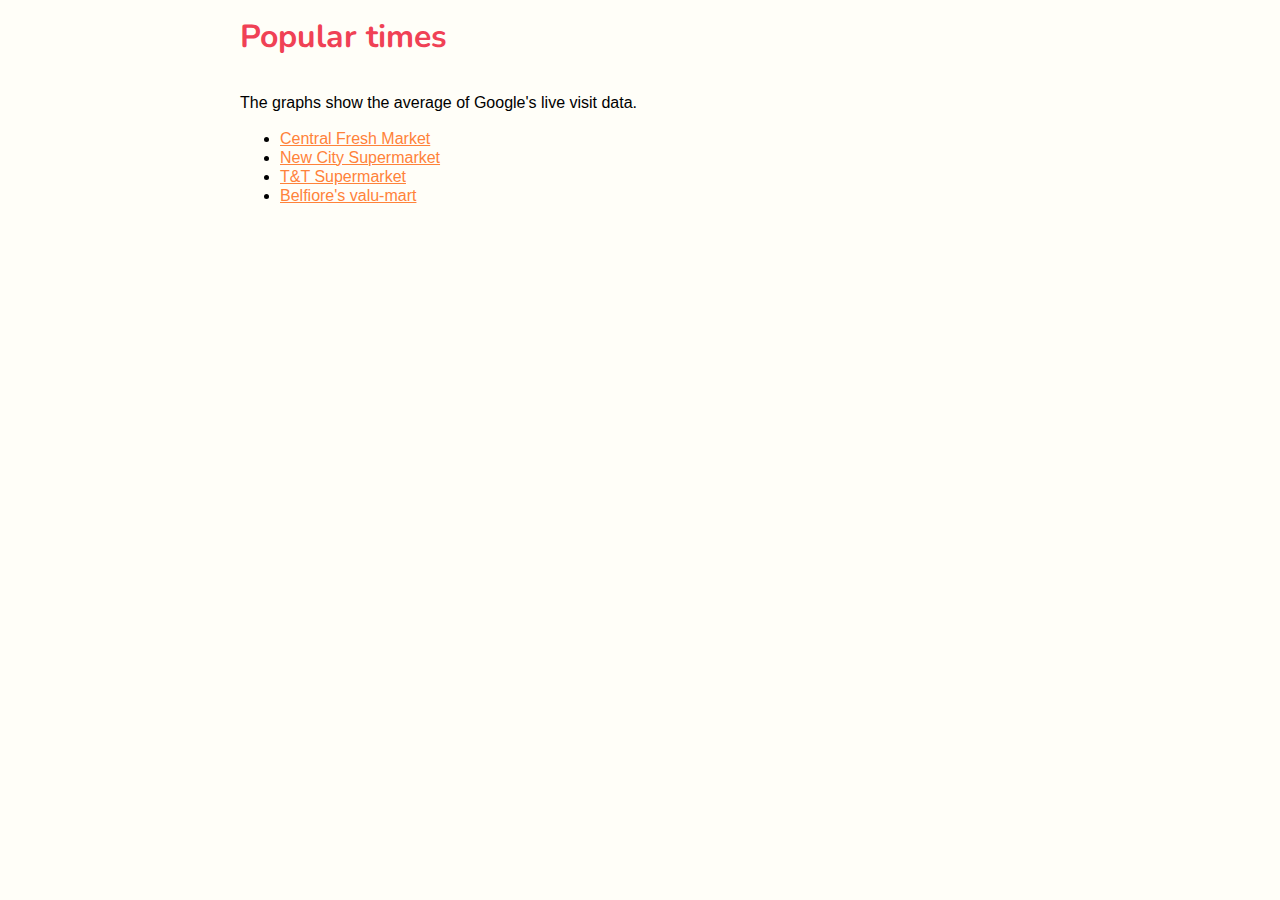
<file: index.html>
<!DOCTYPE html>
<html lang="en">

<head>
    <meta charset="UTF-8">
    <meta name="theme-color" content="#95CFB7"/>
    <link rel="icon" type="image/png" href="favicon.png"/>
    <link type="text/css" rel="stylesheet" href="style.css"/>
    <meta name="viewport" content="width=device-width, initial-scale=1">
    <title>Popular times</title>
    <meta name="description" content="">
</head>

<body>
	<main>
        <h1>Popular times</h1>
        <p>The graphs show the average of Google's live visit data.</p>
        <ul>
            <li><a href="Waterloo - CentralFresh.html">Central Fresh Market</a></li>
          <li><a href="Waterloo - NewCity.html">New City Supermarket</a></li>
          <li><a href="Waterloo - TandT.html">T&T Supermarket</a></li>
          <li><a href="Waterloo - Valumart.html">Belfiore's valu-mart</a></li>
        </ul>
    </main>
</body>

</html>
</file>
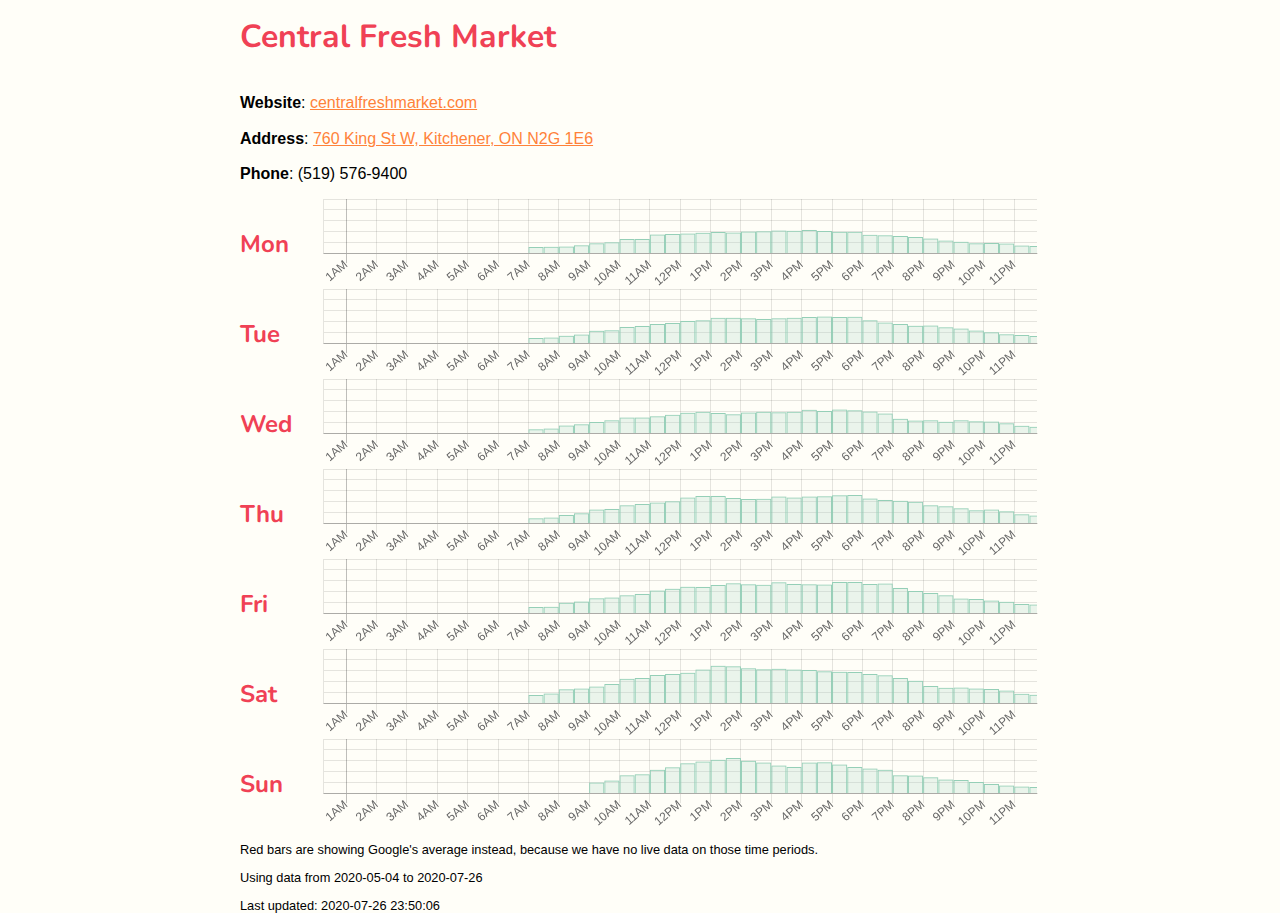
<file: Waterloo - CentralFresh.html>
<!DOCTYPE html>
<html lang="en">

<head>
    <meta charset="UTF-8">
    <meta name="theme-color" content="#95CFB7"/>
    <link rel="icon" type="image/png" href="favicon.png"/>
    <link type="text/css" rel="stylesheet" href="style.css"/>
    <script src="moment.min.js"></script>
    <script src="Chart.min.js"></script>
    <script src="Waterloo - CentralFresh.js"></script>
    <meta name="viewport" content="width=device-width, initial-scale=1">
    <title>Popular times</title>
    <meta name="description" content="">
</head>

<body>
	<main>
        <h1>Central Fresh Market</h1>
        <p><strong>Website</strong>: <a href="http://centralfreshmarket.com/">centralfreshmarket.com</a></p>
        <p><strong>Address</strong>: <a href="https://www.google.ca/maps/preview/place/Central+Fresh+Market,+760+King+St+W,+Kitchener,+ON+N2G+1E6/@43.4560649,-80.5072358,2896a,13.1y/data=!4m2!3m1!1s0x882bf46701a4cee1:0xd97eed8385d754af">760 King St W, Kitchener, ON N2G 1E6</a></p>
        <p><strong>Phone</strong>: (519) 576-9400</p>
        
        <div class="day_row">
            <h2>Mon</h2>
            <div class="chart_container"><canvas id="chart0" width="800" height="100"></canvas></div>
        </div>
        <div class="day_row">
            <h2>Tue</h2>
            <div class="chart_container"><canvas id="chart1" width="800" height="100"></canvas></div>
        </div>
        <div class="day_row">
            <h2>Wed</h2>
            <div class="chart_container"><canvas id="chart2" width="800" height="100"></canvas></div>
        </div>
        <div class="day_row">
            <h2>Thu</h2>
            <div class="chart_container"><canvas id="chart3" width="800" height="100"></canvas></div>
        </div>
        <div class="day_row">
            <h2>Fri</h2>
            <div class="chart_container"><canvas id="chart4" width="800" height="100"></canvas></div>
        </div>
        <div class="day_row">
            <h2>Sat</h2>
            <div class="chart_container"><canvas id="chart5" width="800" height="100"></canvas></div>
        </div>
        <div class="day_row">
            <h2>Sun</h2>
            <div class="chart_container"><canvas id="chart6" width="800" height="100"></canvas></div>
        </div>
        
        <p class="small">Red bars are showing Google's average instead, because we have no live data on those time periods.</p>
        <p class="small">Using data from 2020-05-04 to 2020-07-26</p>
        <p class="small">Last updated: 2020-07-26 23:50:06</p>
        
        <script>
            Chart.defaults.global.legend.display = false;
            for (var i=0; i<7; i++) {
                var context = document.getElementById('chart'+i).getContext('2d');
                var chart = new Chart(context, {
                    type: 'bar',
                    data: {
                        datasets: [{
                            data: data[i],
                            backgroundColor: bar_color[i],
                            borderColor: border_color[i],
                            borderWidth: 1,
                            barPercentage: 1.0,
                            categoryPercentage: 1.0
                        }]
                    },
                    options: {
                        scales: {
                            xAxes: [{type: 'time', time: {tooltipFormat: 'hh:mmA'}}],
                            yAxes: [{ticks: {min: 0, max:100, display:false}, gridLines: {display:true, drawTicks: false}}]
                        }
                    }
                })
            }
        </script>
    </main>
</body>

</html>
</file>
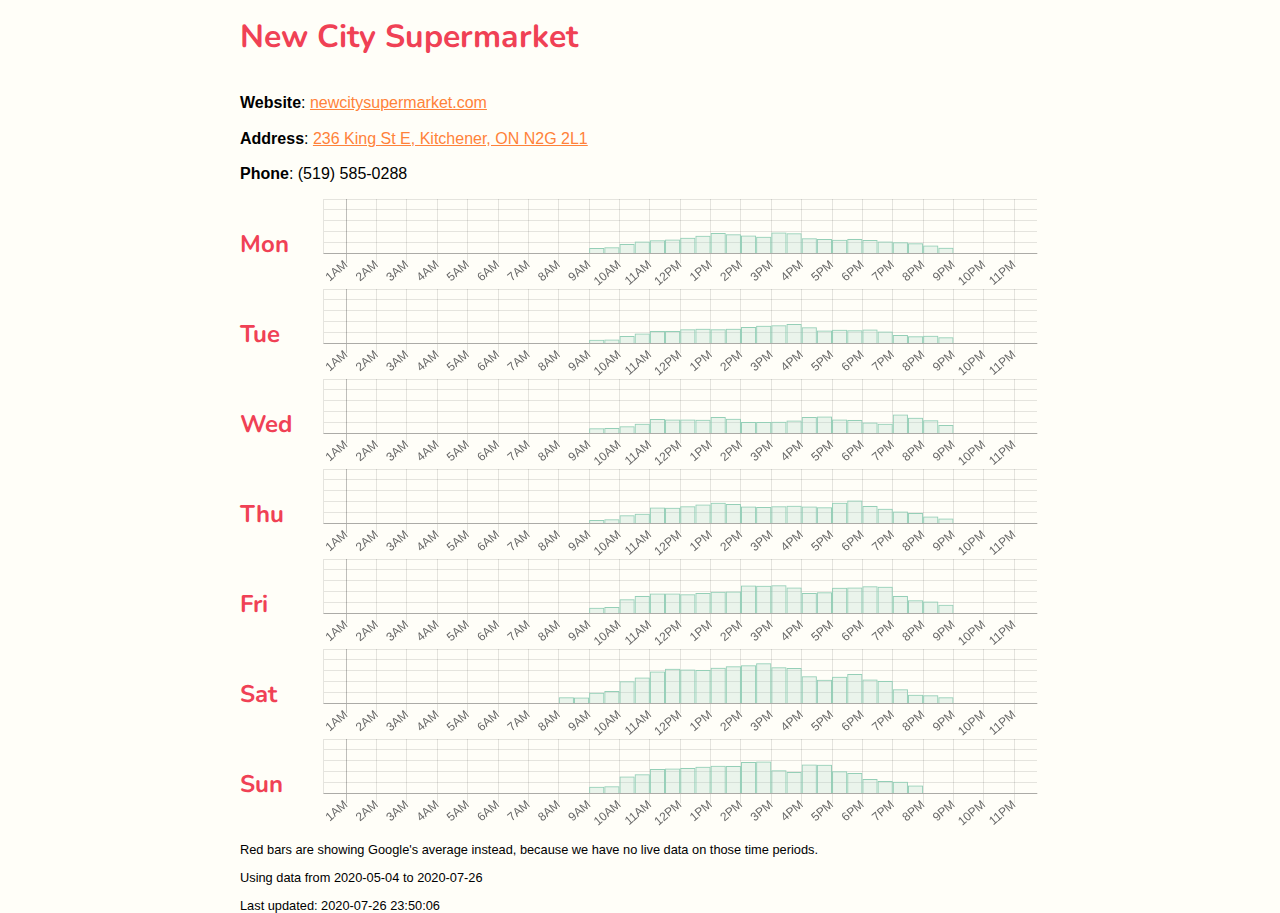
<file: Waterloo - NewCity.html>
<!DOCTYPE html>
<html lang="en">

<head>
    <meta charset="UTF-8">
    <meta name="theme-color" content="#95CFB7"/>
    <link rel="icon" type="image/png" href="favicon.png"/>
    <link type="text/css" rel="stylesheet" href="style.css"/>
    <script src="moment.min.js"></script>
    <script src="Chart.min.js"></script>
    <script src="Waterloo - NewCity.js"></script>
    <meta name="viewport" content="width=device-width, initial-scale=1">
    <title>Popular times</title>
    <meta name="description" content="">
</head>

<body>
	<main>
        <h1>New City Supermarket</h1>
        <p><strong>Website</strong>: <a href="http://www.newcitysupermarket.com/">newcitysupermarket.com</a></p>
        <p><strong>Address</strong>: <a href="https://www.google.ca/maps/preview/place/New+City+Supermarket,+236+King+St+E,+Kitchener,+ON+N2G+2L1/@43.4484944,-80.4852972,2897a,13.1y/data=!4m2!3m1!1s0x882bf4ec4af31917:0xcfadc1222a5baced">236 King St E, Kitchener, ON N2G 2L1</a></p>
        <p><strong>Phone</strong>: (519) 585-0288</p>
        
        <div class="day_row">
            <h2>Mon</h2>
            <div class="chart_container"><canvas id="chart0" width="800" height="100"></canvas></div>
        </div>
        <div class="day_row">
            <h2>Tue</h2>
            <div class="chart_container"><canvas id="chart1" width="800" height="100"></canvas></div>
        </div>
        <div class="day_row">
            <h2>Wed</h2>
            <div class="chart_container"><canvas id="chart2" width="800" height="100"></canvas></div>
        </div>
        <div class="day_row">
            <h2>Thu</h2>
            <div class="chart_container"><canvas id="chart3" width="800" height="100"></canvas></div>
        </div>
        <div class="day_row">
            <h2>Fri</h2>
            <div class="chart_container"><canvas id="chart4" width="800" height="100"></canvas></div>
        </div>
        <div class="day_row">
            <h2>Sat</h2>
            <div class="chart_container"><canvas id="chart5" width="800" height="100"></canvas></div>
        </div>
        <div class="day_row">
            <h2>Sun</h2>
            <div class="chart_container"><canvas id="chart6" width="800" height="100"></canvas></div>
        </div>
        
        <p class="small">Red bars are showing Google's average instead, because we have no live data on those time periods.</p>
        <p class="small">Using data from 2020-05-04 to 2020-07-26</p>
        <p class="small">Last updated: 2020-07-26 23:50:06</p>
        
        <script>
            Chart.defaults.global.legend.display = false;
            for (var i=0; i<7; i++) {
                var context = document.getElementById('chart'+i).getContext('2d');
                var chart = new Chart(context, {
                    type: 'bar',
                    data: {
                        datasets: [{
                            data: data[i],
                            backgroundColor: bar_color[i],
                            borderColor: border_color[i],
                            borderWidth: 1,
                            barPercentage: 1.0,
                            categoryPercentage: 1.0
                        }]
                    },
                    options: {
                        scales: {
                            xAxes: [{type: 'time', time: {tooltipFormat: 'hh:mmA'}}],
                            yAxes: [{ticks: {min: 0, max:100, display:false}, gridLines: {display:true, drawTicks: false}}]
                        }
                    }
                })
            }
        </script>
    </main>
</body>

</html>
</file>
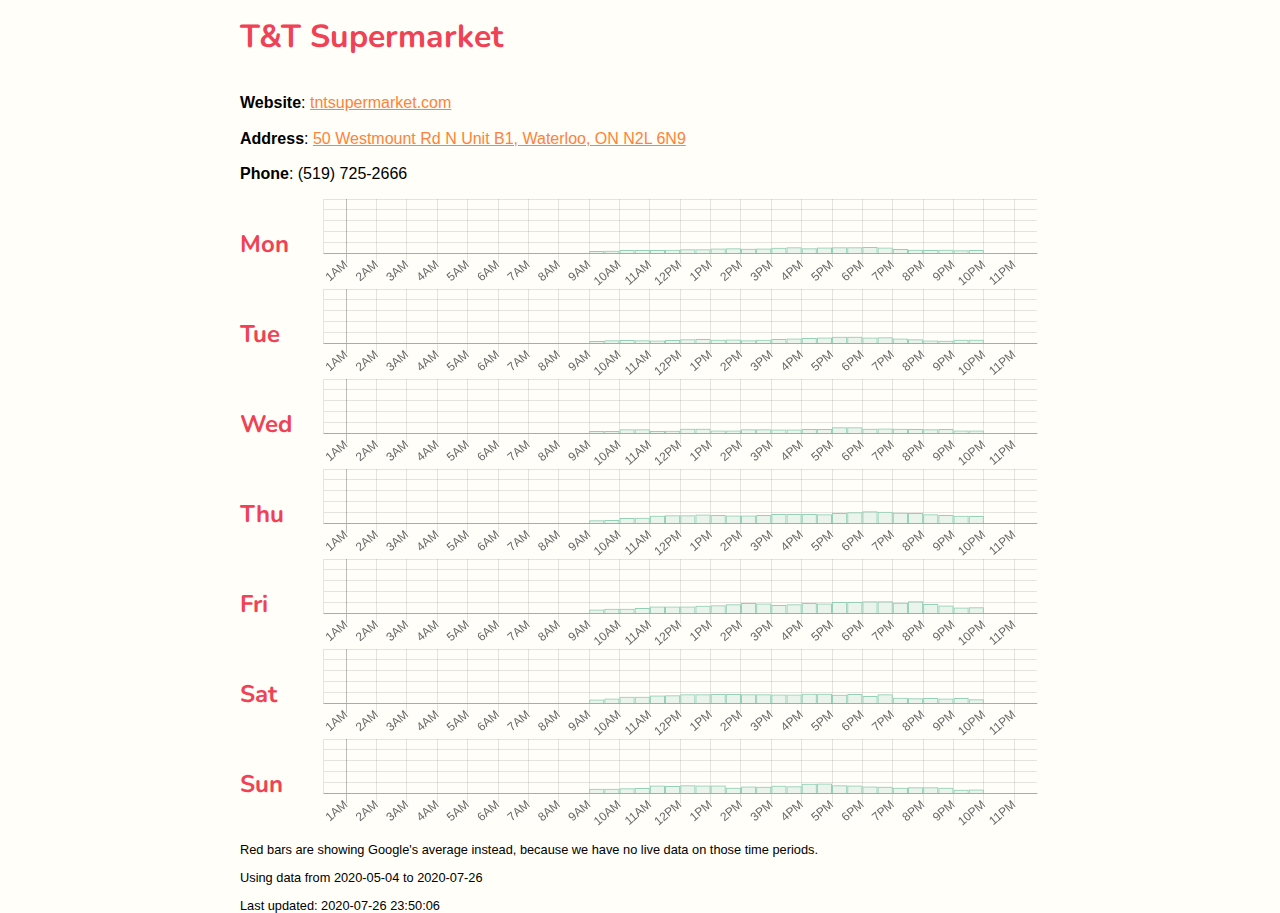
<file: Waterloo - TandT.html>
<!DOCTYPE html>
<html lang="en">

<head>
    <meta charset="UTF-8">
    <meta name="theme-color" content="#95CFB7"/>
    <link rel="icon" type="image/png" href="favicon.png"/>
    <link type="text/css" rel="stylesheet" href="style.css"/>
    <script src="moment.min.js"></script>
    <script src="Chart.min.js"></script>
    <script src="Waterloo - TandT.js"></script>
    <meta name="viewport" content="width=device-width, initial-scale=1">
    <title>Popular times</title>
    <meta name="description" content="">
</head>

<body>
	<main>
        <h1>T&T Supermarket</h1>
        <p><strong>Website</strong>: <a href="https://www.tntsupermarket.com/">tntsupermarket.com</a></p>
        <p><strong>Address</strong>: <a href="https://www.google.ca/maps/preview/place/T%26T+Supermarket,+50+Westmount+Rd+N+Unit+B1,+Waterloo,+ON+N2L+6N9/@43.4625375,-80.5385989,2896a,13.1y/data=!4m2!3m1!1s0x882bf57becf77351:0x2e00aa89d152ef31">50 Westmount Rd N Unit B1, Waterloo, ON N2L 6N9</a></p>
        <p><strong>Phone</strong>: (519) 725-2666</p>
        
        <div class="day_row">
            <h2>Mon</h2>
            <div class="chart_container"><canvas id="chart0" width="800" height="100"></canvas></div>
        </div>
        <div class="day_row">
            <h2>Tue</h2>
            <div class="chart_container"><canvas id="chart1" width="800" height="100"></canvas></div>
        </div>
        <div class="day_row">
            <h2>Wed</h2>
            <div class="chart_container"><canvas id="chart2" width="800" height="100"></canvas></div>
        </div>
        <div class="day_row">
            <h2>Thu</h2>
            <div class="chart_container"><canvas id="chart3" width="800" height="100"></canvas></div>
        </div>
        <div class="day_row">
            <h2>Fri</h2>
            <div class="chart_container"><canvas id="chart4" width="800" height="100"></canvas></div>
        </div>
        <div class="day_row">
            <h2>Sat</h2>
            <div class="chart_container"><canvas id="chart5" width="800" height="100"></canvas></div>
        </div>
        <div class="day_row">
            <h2>Sun</h2>
            <div class="chart_container"><canvas id="chart6" width="800" height="100"></canvas></div>
        </div>
        
        <p class="small">Red bars are showing Google's average instead, because we have no live data on those time periods.</p>
        <p class="small">Using data from 2020-05-04 to 2020-07-26</p>
        <p class="small">Last updated: 2020-07-26 23:50:06</p>
        
        <script>
            Chart.defaults.global.legend.display = false;
            for (var i=0; i<7; i++) {
                var context = document.getElementById('chart'+i).getContext('2d');
                var chart = new Chart(context, {
                    type: 'bar',
                    data: {
                        datasets: [{
                            data: data[i],
                            backgroundColor: bar_color[i],
                            borderColor: border_color[i],
                            borderWidth: 1,
                            barPercentage: 1.0,
                            categoryPercentage: 1.0
                        }]
                    },
                    options: {
                        scales: {
                            xAxes: [{type: 'time', time: {tooltipFormat: 'hh:mmA'}}],
                            yAxes: [{ticks: {min: 0, max:100, display:false}, gridLines: {display:true, drawTicks: false}}]
                        }
                    }
                })
            }
        </script>
    </main>
</body>

</html>
</file>
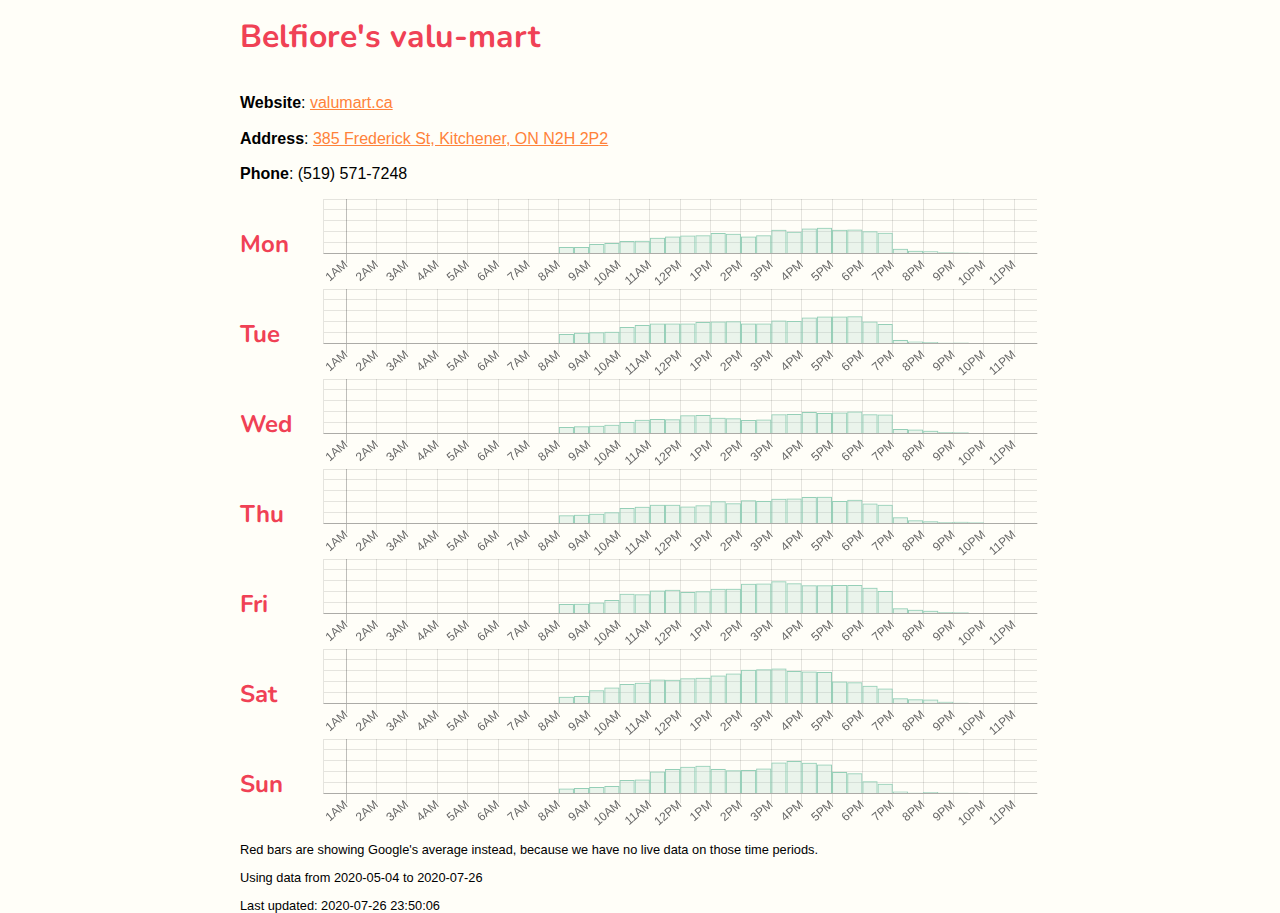
<file: Waterloo - Valumart.html>
<!DOCTYPE html>
<html lang="en">

<head>
    <meta charset="UTF-8">
    <meta name="theme-color" content="#95CFB7"/>
    <link rel="icon" type="image/png" href="favicon.png"/>
    <link type="text/css" rel="stylesheet" href="style.css"/>
    <script src="moment.min.js"></script>
    <script src="Chart.min.js"></script>
    <script src="Waterloo - Valumart.js"></script>
    <meta name="viewport" content="width=device-width, initial-scale=1">
    <title>Popular times</title>
    <meta name="description" content="">
</head>

<body>
	<main>
        <h1>Belfiore's valu-mart</h1>
        <p><strong>Website</strong>: <a href="https://www.valumart.ca/store-locator/?storeId=0824&utm_source=G&utm_medium=LPM&utm_campaign=Loblaws">valumart.ca</a></p>
        <p><strong>Address</strong>: <a href="https://www.google.ca/maps/preview/place/Belfiore's+valu-mart,+385+Frederick+St,+Kitchener,+ON+N2H+2P2/@43.4566667,-80.4727778,2896a,13.1y/data=!4m2!3m1!1s0x882bf4bc22c38645:0xef21f617af230a">385 Frederick St, Kitchener, ON N2H 2P2</a></p>
        <p><strong>Phone</strong>: (519) 571-7248</p>
        
        <div class="day_row">
            <h2>Mon</h2>
            <div class="chart_container"><canvas id="chart0" width="800" height="100"></canvas></div>
        </div>
        <div class="day_row">
            <h2>Tue</h2>
            <div class="chart_container"><canvas id="chart1" width="800" height="100"></canvas></div>
        </div>
        <div class="day_row">
            <h2>Wed</h2>
            <div class="chart_container"><canvas id="chart2" width="800" height="100"></canvas></div>
        </div>
        <div class="day_row">
            <h2>Thu</h2>
            <div class="chart_container"><canvas id="chart3" width="800" height="100"></canvas></div>
        </div>
        <div class="day_row">
            <h2>Fri</h2>
            <div class="chart_container"><canvas id="chart4" width="800" height="100"></canvas></div>
        </div>
        <div class="day_row">
            <h2>Sat</h2>
            <div class="chart_container"><canvas id="chart5" width="800" height="100"></canvas></div>
        </div>
        <div class="day_row">
            <h2>Sun</h2>
            <div class="chart_container"><canvas id="chart6" width="800" height="100"></canvas></div>
        </div>
        
        <p class="small">Red bars are showing Google's average instead, because we have no live data on those time periods.</p>
        <p class="small">Using data from 2020-05-04 to 2020-07-26</p>
        <p class="small">Last updated: 2020-07-26 23:50:06</p>
        
        <script>
            Chart.defaults.global.legend.display = false;
            for (var i=0; i<7; i++) {
                var context = document.getElementById('chart'+i).getContext('2d');
                var chart = new Chart(context, {
                    type: 'bar',
                    data: {
                        datasets: [{
                            data: data[i],
                            backgroundColor: bar_color[i],
                            borderColor: border_color[i],
                            borderWidth: 1,
                            barPercentage: 1.0,
                            categoryPercentage: 1.0
                        }]
                    },
                    options: {
                        scales: {
                            xAxes: [{type: 'time', time: {tooltipFormat: 'hh:mmA'}}],
                            yAxes: [{ticks: {min: 0, max:100, display:false}, gridLines: {display:true, drawTicks: false}}]
                        }
                    }
                })
            }
        </script>
    </main>
</body>

</html>
</file>
<file: style.css>
@import url('https://fonts.googleapis.com/css2?family=Nunito:wght@600&family=Roboto&display=swap');

html {
	height: 100%;
    font-family: 'Roboto', sans-serif;
}

body {
	position: absolute;
	background-color: #FFFEF8;
    font-family: 'Open Sans', Sans-serif;
    line-height: 1.2;
	margin: 0px;
	color: black;
	width: 100%;
	height: 100%;
}

h1 {
    font-family: 'Nunito', sans-serif;
    line-height: 1;
	color: #F04155;
    /* text-align: center; */
    margin-bottom: 40px;
}

h2 {
    font-family: 'Nunito', sans-serif;
    line-height: 1;
	color: #F04155;
}

.small {
    font-size: 0.8em;
}

a {
	color: #FF823A;
}

a:hover
{
	color: #F04155;
}

.day_row {
    display: flex;
    justify-content: space-between;
    align-items: center;
}

.day_row > h2 {
    width: 10%;
}

.day_row > .chart_container {
    width: 90%;
}

main {
	display: block;
	max-width: 800px;
	width: 80%;
	margin: 0 auto;
}

@media screen and (min-width: 481px) and (max-width: 768px) {
	html {
		font-size: 0.8em;
	}
    main {
        width: 90%;
    }
}

@media screen and (max-width: 480px) {
	html {
		font-size: 0.6em;
	}
    main {
        width: 95%;
    }
}
</file>
